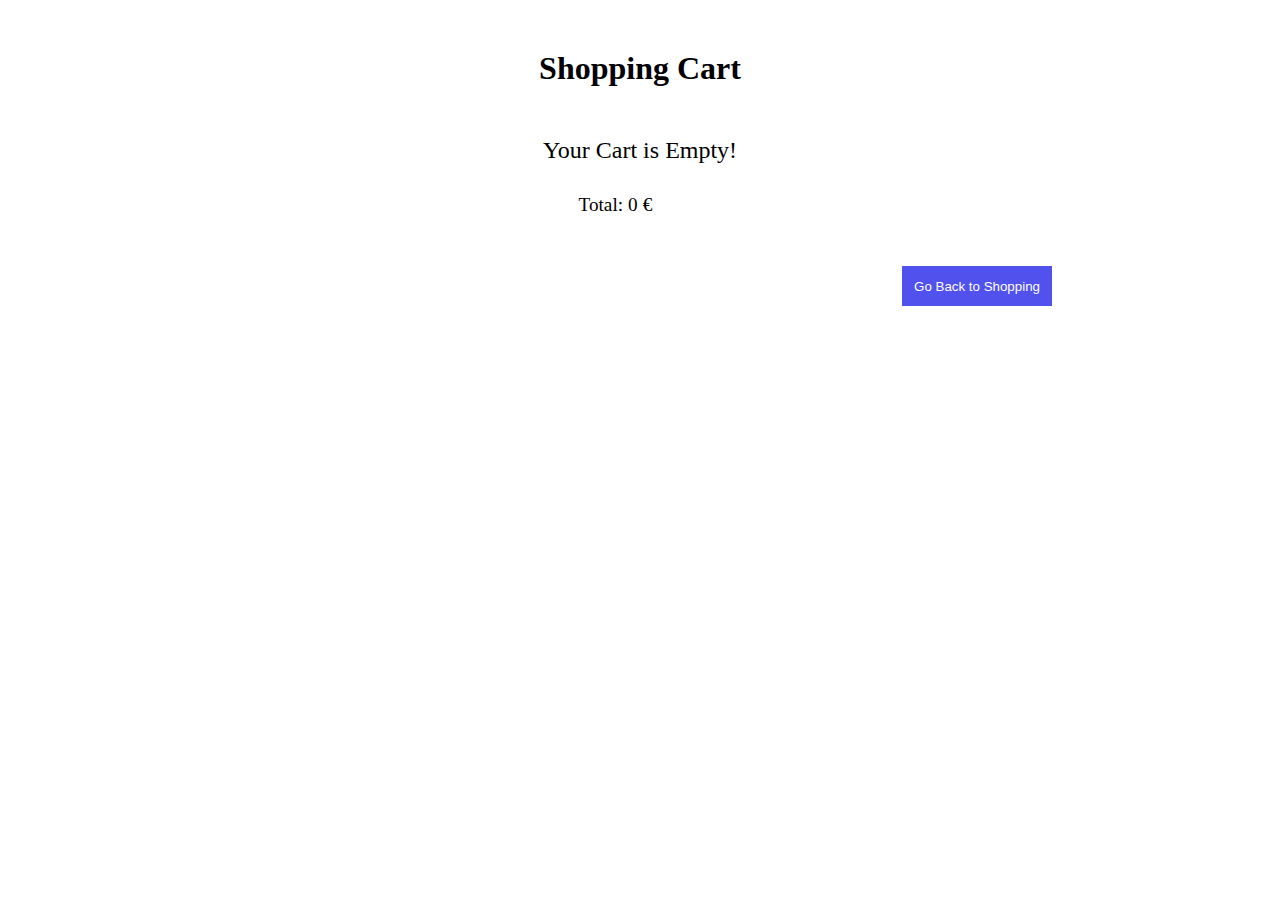
<file: pages/cart.html>
<!DOCTYPE html>
<html lang="en">
<head>
    <meta charset="UTF-8">
    <meta http-equiv="X-UA-Compatible" content="IE=edge">
    <meta name="viewport" content="width=device-width, initial-scale=1.0">
    <title>Shopping Cart</title>
    <link rel="stylesheet" href="../styles.css">
</head>
<body>
    <div class="container">
        <h1>Shopping Cart</h1>
    <div id="cartContainer">
    </div>
    <div id="totalContainer">
      <span id="totalLabel">Total: </span>
      <span id="totalPrice">0</span>
      <span>€</span>
    </div>
    <button class = "btn btn-back"><a href = "../index.html">Go Back to Shopping</a></button>
    </div>
    
<script type="module" src="../js/cart.js"></script>
</body>
</html>
</file>
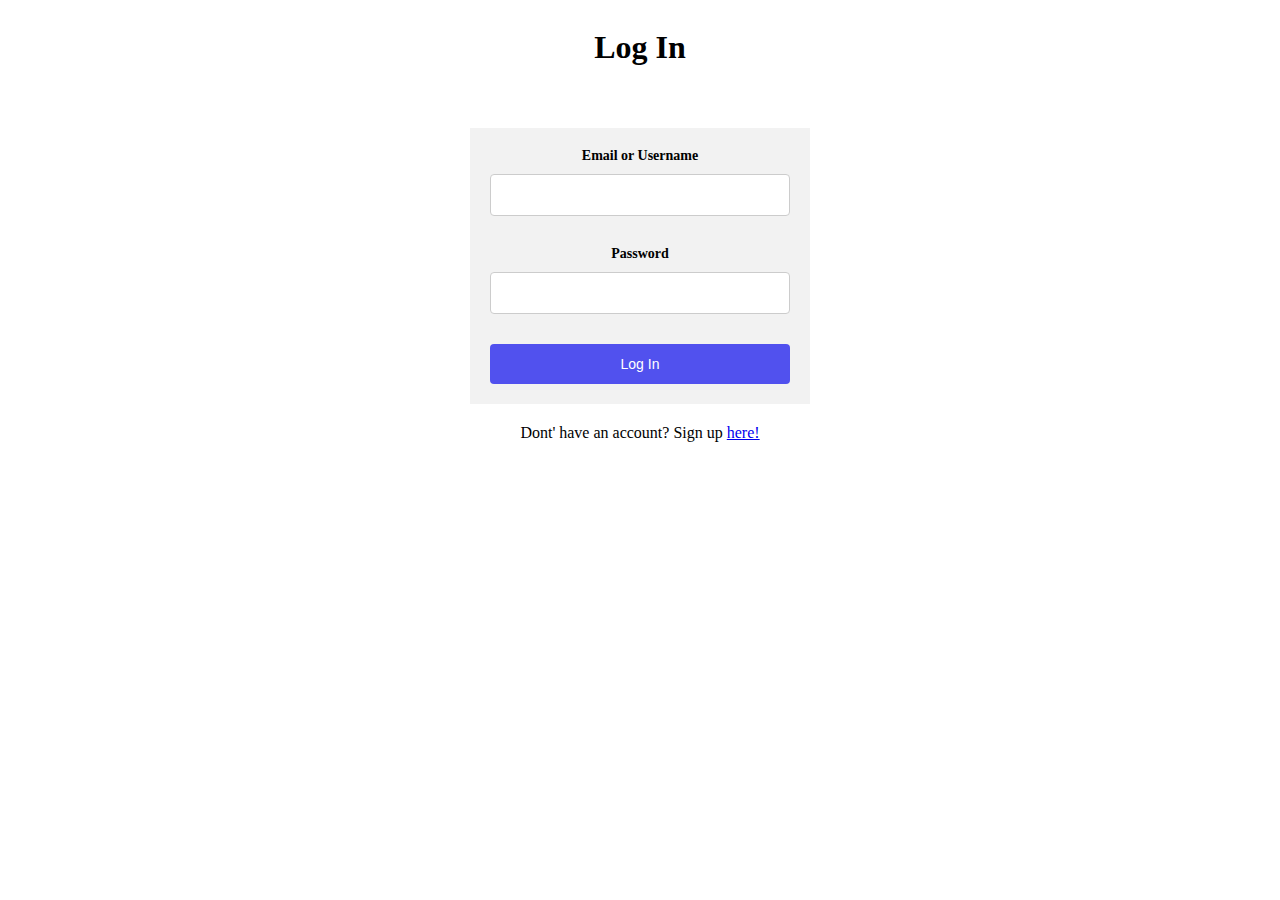
<file: pages/login.html>
<!DOCTYPE html>
<html lang="en">
<head>
    <meta charset="UTF-8">
    <meta http-equiv="X-UA-Compatible" content="IE=edge">
    <meta name="viewport" content="width=device-width, initial-scale=1.0">
    <title>Log In</title>
    <link rel="stylesheet" href="../css/login.css">
</head>
<body>
    <div class="container-login">
        <h1>Log In</h1>
        <form id="login-form">
            <div class="form-group">
                <label for="email">Email or Username</label>
                <input type="text" id="email" name="email" required>
            </div>
            <div class="form-group">
                <label for="password">Password</label>
                <input type="password" id="password" name="password" required>
            </div>
            <button type="submit">Log In</button>
        </form>
        <span>Dont' have an account? Sign up <a href="signup.html">here!</a> </span>
    </div>
    
    <script src="../js/login.js"></script>
</body>
</html>
</file>
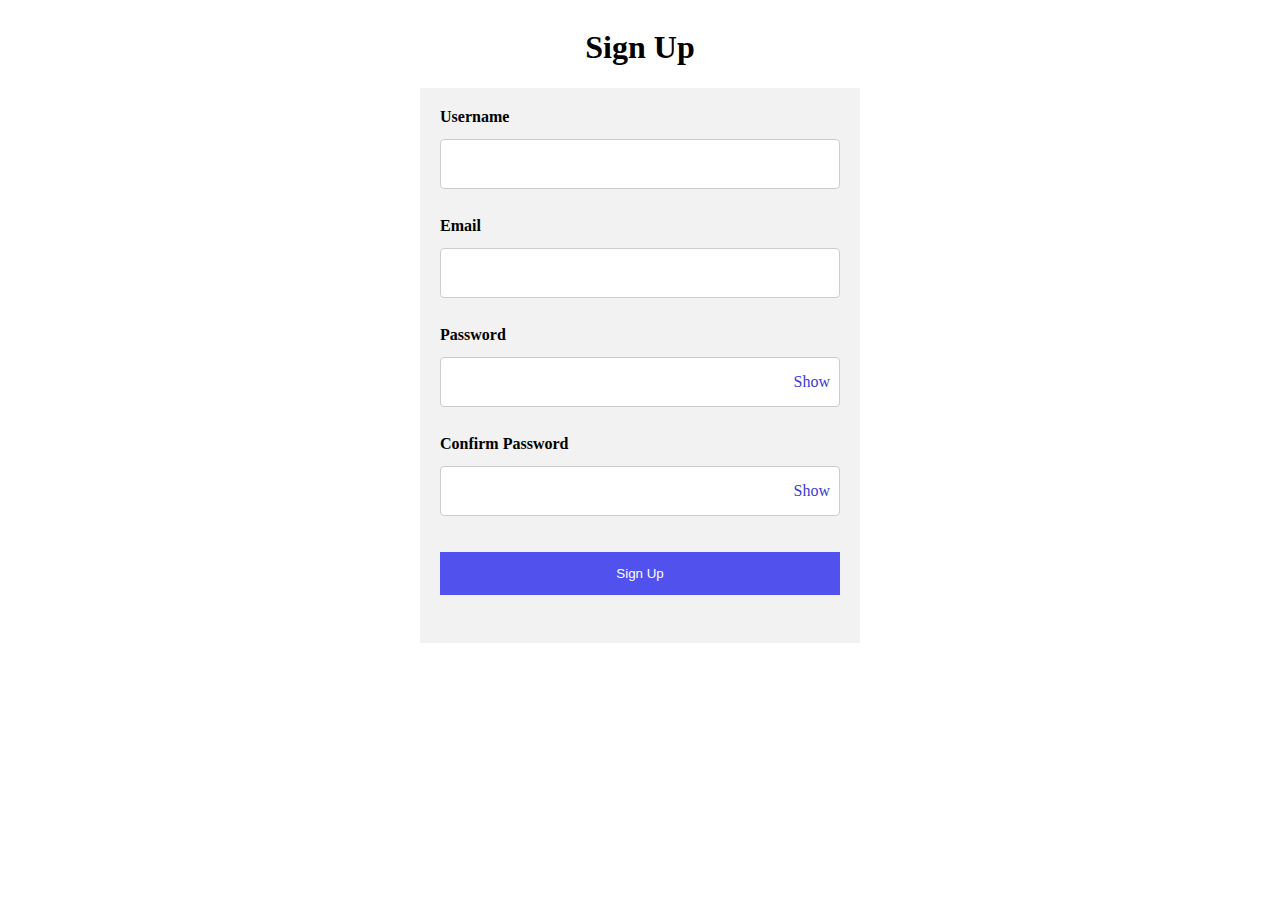
<file: pages/signup.html>
<!DOCTYPE html>
<html lang="en">
<head>
    <meta charset="UTF-8">
    <meta http-equiv="X-UA-Compatible" content="IE=edge">
    <meta name="viewport" content="width=device-width, initial-scale=1.0">
    <title>Sign Up</title>
    <link rel="stylesheet" href="../css/signup.css">
</head>
<body>
    <div class="container-signup">
        <h1>Sign Up</h1>
    <div class="signup-form-container">
        <form id="signup-form">
          <div class="form-group">
            <label for="username">Username</label>
            <input type="text" id="username" name="username" required>
          </div>
          <div class="form-group">
            <label for="email">Email</label>
            <input type="email" id="email" name="email" required>
          </div>
          <div class="form-group">
            <label for="password">Password</label>
            <div class="input-group">
                <input type="password" id="password" name="password" required>
            <span class="show-password" onclick="showPassword('password')">Show</span>
            </div>
            
          </div>
          <div class="form-group">
            <label for="password-confirm">Confirm Password</label>
            <div class="input-group">
                <input type="password" id="password-confirm" name="password-confirm" required>
            <span class="show-password" onclick="showPassword('password-confirm')">Show</span>
            </div>
            
          </div>
          <div class="form-group">
            <input type="submit" value="Sign Up">
          </div>
        </form>
      </div>
    </div> 
    
    <script src="../js/signup.js"></script>
</body>
</html>
</file>
<file: styles.css>
* {
    margin: 0;
    padding: 0;
    box-sizing: border-box;
}

.container {
    width: 80%;
    margin-left: auto;
    margin-right: auto;
    display: flex;
    flex-direction: column;
    align-items: center;
}

.buttons {
    width: 100%;
    margin-left: auto;
    margin-right: auto;
    margin-top: 20px;
    display: flex;
    justify-content: center;
    flex-wrap: wrap;
}

.buttons button {
    min-width: 100px;
    margin-right: 10px;
    background-color: rgb(81, 81, 238);
    color: white;
    height: 30px;
    border: none;
    cursor: pointer;
}



h1 {
    margin-top: 50px;
}

.products {
    display: flex;
    flex-wrap: wrap;
    width: 100%;
    justify-content: space-around;
    align-items: flex-start;
    margin-top: 40px;
    margin-bottom: 20px;
}

.product {
    display: flex;
    flex-direction: column;
    align-items: center;
    text-align: center;
    border: 1px solid black;
    border-radius: 20px;
    width: 200px;
    height: 300px;
    margin-right: 20px;
    margin-bottom: 10px;
}

.product-image {
    height: 300px;
    width: 100%;
    background-position: center;
    background-size: cover;
    background-repeat: no-repeat;
}

.product button {
    margin-bottom: 10px;
    width: 50%;
    background-color: rgb(81, 81, 238);
    color: white;
    cursor: pointer;
}

#viewCartBtn {
    margin-bottom: 20px;
}

.btn {
    width: 100px;
    background-color: rgb(81, 81, 238);
    color: white;
    margin-top: 50px;
    margin-right: 100px;
    height: 40px;
    border: none;
    cursor: pointer;
    align-self: flex-end;
}

.empty-cart {
    text-align: center;
}

.btn-back {
    width: 150px;
    margin-left: 90px;
    margin-bottom: 20px;
}

.btn-back a {
    padding: 10px;
    text-decoration: none;
    color: white;
}

#cartContainer {
    display: flex;
    justify-content: center;
    width: 80%;
    margin-left: auto;
    margin-right: auto;
    display: flex;
    flex-wrap: wrap;
}

.product-info {
    display: flex;
    flex-direction: column;
    align-items: center;
    text-align: center;
    width: 200px;
    min-height: 200px;
    margin-bottom: 10px;
}

.product-image-cart {
    height: 200px;
    width: 100%;
    background-position: center;
    background-size: cover;
    background-repeat: no-repeat;
}

.product-quantity {
    width: 100%;
    display: flex;
    flex-direction: column;
    align-items: flex-start;
}

.product-quantity label {
    margin-left: 10px;
}

.qty {
    display: flex;
    align-items: center;
    width: 100%;
}

.qty input {
    width: 30%;
    height: 20px;
    margin-left: 20px;
    margin-right: 5px;
}

.qty button {
    width: 30%;
    height: 30px;
    margin-right: 8px;
    margin-left: 8px;
}

.qty-btn {
    height: 80%;
    margin-right: 5px;
    margin-left: 5px;
    margin-top: 5px;
    background-color: none;
}

#totalContainer {
    display: flex;
    width: 12%;
    margin-top: 30px;
    font-size: 1.2rem;
}

#totalContainer span {
    margin-right: 5px;
}

.hidden {
    display: none;
}

.show {
    display: block;
}

.logout {
    margin-top: 10px;
    padding: 5px;
    height: fit-content;
    width: 80px;
    text-align: center;
    background-color: rgb(81, 81, 238);
    color: white;
    border-radius: 5px;
    cursor: pointer;
}
</file>
<file: css/login.css>
.container-login {
    width: 80%;
    margin-left: auto;
    margin-right: auto;
    display: flex;
    flex-direction: column;
    align-items: center;
}


form {
    width: 90%;
    margin: 40px auto 20px auto;
    text-align: center;
    background-color: #f2f2f2;
    padding: 20px;
}

.form-group {
    margin-bottom: 20px;
}

label {
    display: block;
    margin-bottom: 10px;
    font-size: 14px;
    font-weight: 600;
}

input {
    width: 100%;
    padding: 12px;
    border: 1px solid #ccc;
    border-radius: 4px;
    box-sizing: border-box;
    margin-bottom: 10px;
    font-size: 14px;
}

button {
    width: 100%;
    padding: 12px;
    background-color: rgb(81, 81, 238);
    color: white;
    border: none;
    border-radius: 4px;
    cursor: pointer;
    font-size: 14px;
}

@media screen and (min-width: 600px) {
    form {
        width: 300px;
    }
}
</file>
<file: css/signup.css>
.container-signup {
    width: 80%;
    margin-left: auto;
    margin-right: auto;
    display: flex;
    flex-direction: column;
    align-items: center;
}

.signup-form-container {
    width: 90%;
    margin: 0 auto;
    background-color: #f2f2f2;
    padding: 20px;
  }
  
  .form-group {
    margin-bottom: 20px;
  }
  
  .form-group label {
    display: block;
    font-weight: bold;
    margin-bottom: 5px;
  }
  
  .form-group input[type="text"],
  .form-group input[type="email"],
  .form-group input[type="password"] {
    width: 100%;
    height: 50px;
    padding: 10px 20px;
    margin: 8px 0;
    box-sizing: border-box;
    border: 1px solid #ccc;
    border-radius: 4px;
  }
  
  .form-group input[type="submit"] {
    width: 100%;
    background-color: rgb(81, 81, 238);
    color: white;
    padding: 14px 20px;
    margin: 8px 0;
    border: none;
    cursor: pointer;
  }

  .form-group input[type="submit"]:hover {
    background-color: rgb(91, 91, 238);
  }

  .input-group {
    position: relative;
}

.show-password {
    position: absolute;
    top: 50%;
    right: 10px;
    transform: translateY(-50%);
    color: rgb(59, 59, 212);
    cursor: pointer;
}


@media screen and (min-width: 700px) {
    .signup-form-container {
        width: 400px;
    }
}
</file>
